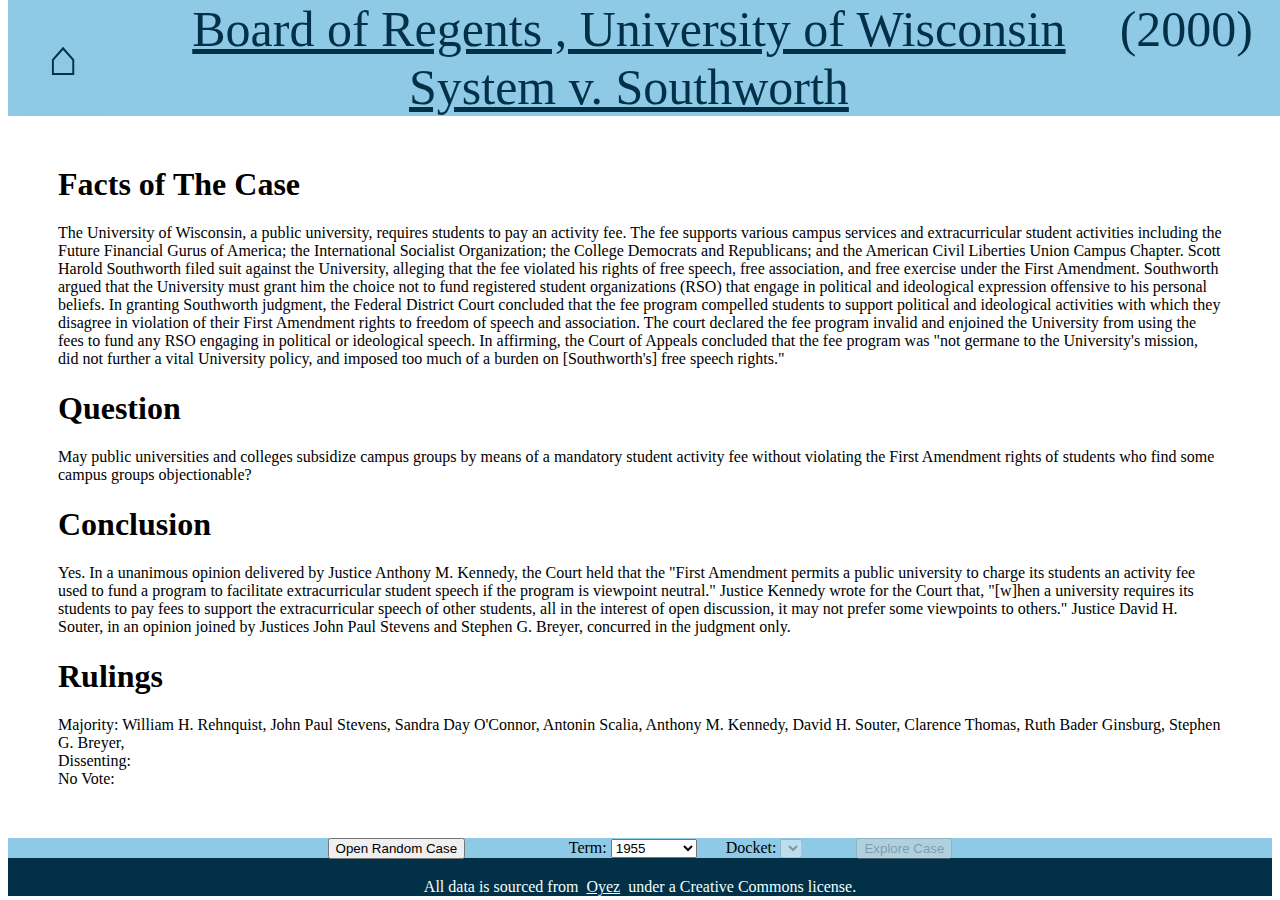
<file: case.html>
<!DOCTYPE html>
<html lang="en">
<head>
    <meta charset="UTF-8">
    <link href="randomcase/case.css" rel="stylesheet">
    <title>Case Data</title>
    <script src="Oyezfetch.js"></script>
    <script src="randomcase/Oyezdisplay.js"></script>
    <script>
        const params = new URLSearchParams(window.location.search);
        const term = params.get("term");
        const docket = params.get("docket");

        if(term != null && docket!= null){
            getCase(term,docket, data =>{if(data == null) {displayRandomCase()} else {updateCase()}});
        } else {
            displayRandomCase()
        }

        populateTerms()
        window.addEventListener("resize", function(){
            document.getElementById("case-data").style.marginTop = document.getElementById("header").offsetHeight + 50+ "px";
        })
        window.addEventListener('popstate', function() {
            updateCase()
        });
    </script>



</head>


<body class="body">

<div class="header" id="header">
    <button onclick="window.open('index.html','_self').focus()" class="name" style="" id="home-button" >⌂</button>
    <a id="name" target="_blank" class="name" style="margin-left: 0"></a>
    <span id="year" class="year"></span>
</div>

<div class="case-data" id="case-data"><h1>Facts of The Case</h1>
    <div id="facts" class="facts"></div>
    <h1>Question</h1>
    <div id="question" class="question"></div>
    <h1> Conclusion</h1>
    <div id="conclusion" class="conclusion"></div>
    <div id="ruling">
    <h1>Rulings</h1>
    Majority:
    <span id="majority" class="majority"></span>
    <div id="dissenting" class="dissenting">
        Dissenting:
        <span id="minority" class="minority"></span>
    </div>
    <div>
        No Vote:
        <span id="no-vote" class="no-vote"></span>
    </div>
    </div>
</div>
<footer id="footer" class="case-explorer">
    <div>
    <button class="new_case" style="margin-right: 100px" onclick="displayRandomCase()">Open Random Case</button>
    <span>
         <label for="term-list">Term: </label>
    <select id="term-list" onchange="populateDockets()"></select>
    </span>
    <span style="margin-left: 25px; margin-right: 25px">
            <label for="docket-list">Docket:</label>
    <select id="docket-list" onchange="document.getElementById('explore-case').disabled=false"
            disabled="disabled"></select>
    </span>


    <button id="explore-case" onclick="pullCase()" style="margin-left: 25px" disabled="disabled">Explore Case</button>
    </div>

</footer>
<div class="source">
    All data is sourced from &nbsp; <a href="https://www.oyez.com" style=color:inherit; target="_blank">Oyez</a> &nbsp; under a Creative Commons license.
</div>
</body>

</html>
</file>
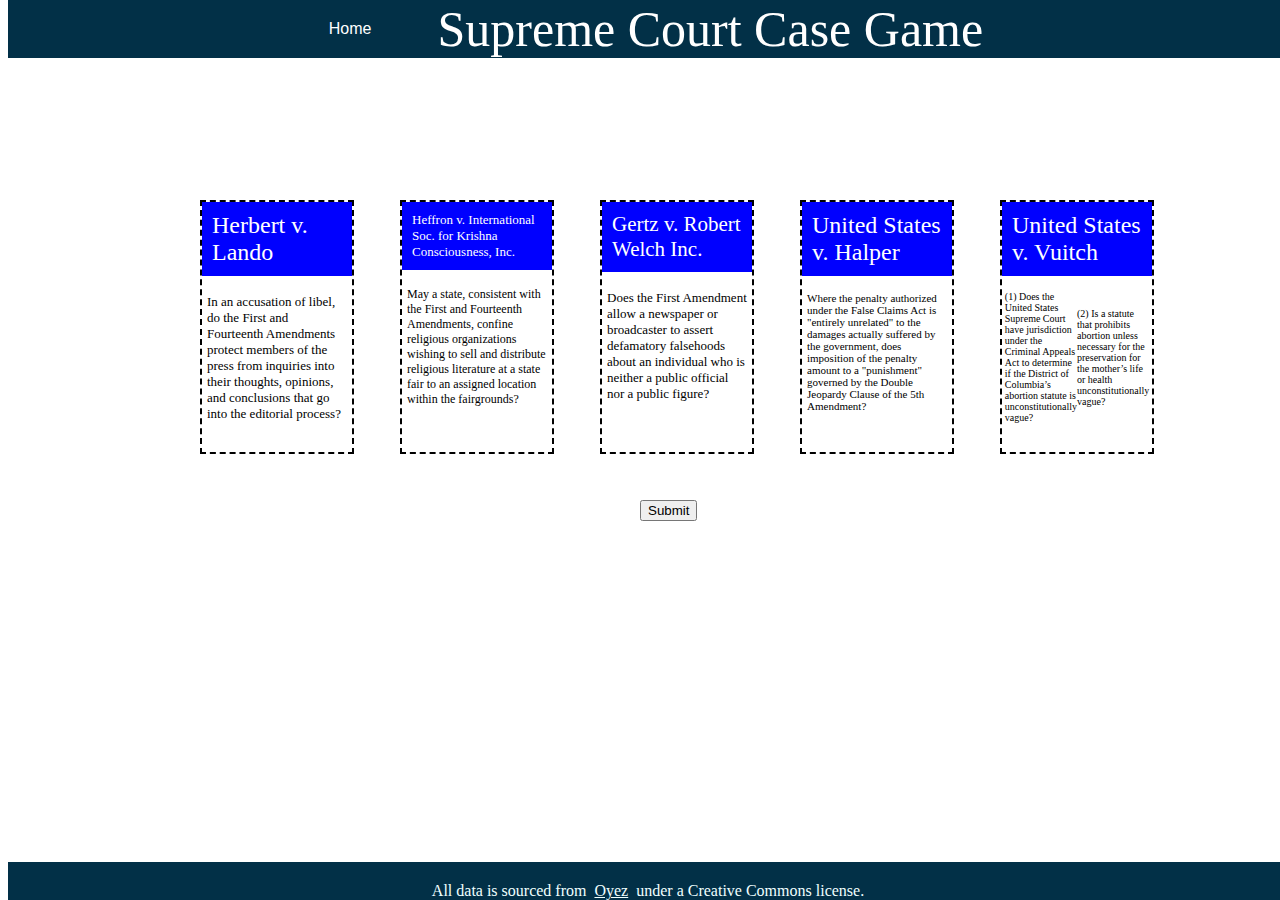
<file: game.html>
<!DOCTYPE html>
<html lang="en" >
<head>
    <meta charset="UTF-8">
    <title>Game</title>
    <script src="Oyezfetch.js"></script>

    <link href="game/game.css" rel="stylesheet">
    <script>
        let showingInfo = false;
        for(let i = 1; i<= 5; i++){
            getRandomCase(cb => loadCase(cb,i))
        }
    </script>

</head>

<body onclick="closeCaseData()">
<header>

    <button onclick="window.open('index.html','_self').focus()" class="icon-button">Home</button>
    Supreme Court Case Game</header>

<div id="case-container">
    <div id="case1" class="case">
        <div id="case1header" class="case-header">Board of Education of Kiryas Joel Village School District v. Grumet</div>
        <div id="case1text" class="case-text" onclick="displayData(1)">
            <p>Did the 1989 statute violate the First Amendment's Establishment?</p>
        </div>
    </div>
    <div id="case2" class="case" style="left: 200px">
        <div id="case2header" class="case-header">Chevron U.S.A., Inc. v. Echazabal</div>
        <div id="case2text" class="case-text" onclick="displayData(2)">
            <p>Does the Americans with Disabilities Act of 1990 permit the Equal Employment Opportunity Commission's regulation that allows the defense that a worker's disability on the job would pose a direct threat to his health?</p>
        </div>
    </div>
    <div id="case3" class="case" style="left: 400px">
        <div id="case3header" class="case-header">Freytag v. Commissioner</div>
        <div id="case3text" class="case-text" onclick="displayData(3)">
            <p>Does 26 U.S.C. 7443A(a) permit the assignment of particularly complex cases dealing with large amounts of money to "special trial judges" appointed by the Chief Judge of the U.S. Tax Court, provided that the special trial judges do not enter the decision but simply prepare an opinion for review and adoption by a regular Tax Court judge? Under the Appointments Clause of Article II Section 2, may Congress permit the Chief Judge of the U.S. Tax Court to appoint "special trial judges" to "any other proceeding which the chief judge may designate"?</p>
        </div>
    </div>
    <div id="case4" class="case" style="left: 600px">
        <div id="case4header" class="case-header">Republic of Philippines v. Pimentel</div>
        <div id="case4text" class="case-text" onclick="displayData(4)">
            <p>Did the U.S. Court of Appeals for the Ninth Circuit err in approving the award of assets to creditors of former Philippine President Ferdinand Marcos when the Philippine government, claiming rightful ownership of the assets, excluded itself from the proceedings based on sovereign immunity?</p>
        </div>
    </div>
    <div id="case5" class="case" style="left: 800px">
        <div id="case5header" class="case-header">Palazzolo v. Rhode Island</div>
        <div id="case5text" class="case-text" onclick="displayData(5)">
            <p>May a property owner who acquired title to the property after it was subject to wetlands regulations still bring a takings claim under the Fifth Amendment?</p>
        </div>
    </div>

        <button id="submit" onclick="submitToRuling()">Submit</button>
    <span id="year1" hidden="hidden" class="year">Test</span>
    <span id="year2" hidden="hidden" class="year">Test</span>
    <span id="year3" hidden="hidden" class="year">Test</span>
    <span id="year4" hidden="hidden" class="year">Test</span>
    <span id="year5" hidden="hidden" class="year">Test</span>

</div>
<div id="case-info" hidden="hidden">
  <!--  <span style="display: flex;justify-content: flex-end;">    <span onclick="closeCaseData()" style="offset-anchor: right; top:0; cursor: pointer; background: white; color: black;   font: normal 1em/1 Arial, sans-serif; font-size: 20px"; >&#10006;</span>
  !-->
</span>
    <div id="case-title" style="font-size: 35px; margin-bottom: 10px">Test</div>
    <span class="data-header">Facts</span>
    <div id="case-facts">Facts</div>
    <span class="data-header">Question</span>
    <div id="case-question">Question</div>
    <span class="data-header">Conclusion</span>
    <div id="case-ruling">Ruling</div>

</div>
<div class="source">
    All data is sourced from &nbsp; <a href="https://www.oyez.com" style=color:inherit; target="_blank">Oyez</a> &nbsp; under a Creative Commons license.
</div>

</body>

<script src="game/Draggable.js"></script>
</html>
</file>
<file: randomcase/case.css>
.name{
    font-size: 50px;
    color: #023047;
    justify-content: center;
    text-align: center;
    margin-left: 0;
    padding-left: 50px;
}
.case-data{
    margin-left: 50px;
    margin-right: 50px;
}
.year{
    font-size: 50px;
    padding-left: 15px;
    color: #023047;
    text-align: center;
    top:0;
    bottom: 0;
    margin-right: 50px;



}
.header{
    position: absolute;
    top:0;
    width:100%;
    background-color: #8ecae6;
    display: flex;
    justify-content: center;
    padding-left: 15px;
    margin-bottom: 50px;
}
.facts {

}
.conclusion {

}
.minority{
color: grey;
}
.majority {
    color: black;

}
.dissenting {

}
.no-vote{

}

.question {

}
.new_case{

}

.case-explorer{
    background-color: #8ecae6;
    display: flex;
    justify-content: center;
}
#footer{
    bottom: 50px;
    width: 100%;
    height: 20px;
    vertical-align: middle;
    margin-top: 50px;
}
#ruling{
    margin-bottom: 50px;
}
.source{
    bottom: 0;
    background-color: #023047;
    color: azure;
    justify-content: center;
    display:flex;
    width: 100%;
    padding-top:20px;
}
#home-button{
    left: 0;text-decoration: none;text-emphasis: white;
    border: none;
    background-color: #8dc8e5;
    display: flex;
    justify-content: center;
    align-items: center;
    cursor: pointer;
    text-align: center;
    padding-left:25px;
    padding-right:25px;

}
#home-button:hover{
    background-color: #023047;
    color:white;
}
</file>
<file: game/game.css>
.case {
    width: 150px;
    height: 250px;
    position:absolute;
    font-size: 50px;
    z-index:9;
    border: black dashed 2px;
    background: white;
    top:200px;
}
.case-header{
    cursor: grab;
    background: blue;
    color: white;
    padding: 10px;
    z-index: 10;
    display: flex;
    justify-content: center;
}
.case-text{
    padding: 5px;
    display: flex;
    justify-content: center;
    align-items: center;
    cursor:help;
}
.source{
    position: absolute;
    bottom: 0;
    background-color: #023047;
    color: azure;
    justify-content: center;
    display:flex;
    width: 100%;
    padding-top:20px;
}
#case-info{
    position: absolute;
    top:10%;
    left:10%;
    height: 75%;
    width: 75%;
    background-color: #023047;
    color: white;
    animation: fade-in 2s;
    overflow-y: scroll;

}
#submit{
    position: absolute;
    top: 500px;
    left: 50%;
}
@keyframes fade-in {
    0%{
        opacity: 0;
    }
    100%{
        opacity: 1;
    }

}
.data-header{
    font-size: 30px
}
.year {
    position: absolute;
    font-size: 30px;
    color: red;
    display: flex;
    justify-content: center;
    width: 150px;
}
header{
    position: absolute;
    top: 0;
    width: 100%;
    background: #023047;
    color: white;
    font-size: 50px;
    display: flex;
    justify-content: center;
}
.icon-button{
    background-color: #023047;

        border: none; /* Remove borders */
        color: white; /* White text */
        padding: 12px 16px; /* Some padding */
        font-size: 16px; /* Set a font size */
        cursor: pointer; /* Mouse pointer on hover */
        margin-right: 50px;


}
.icon-button:hover {
    background-color: DodgerBlue; /* Blue background */
}
</file>
